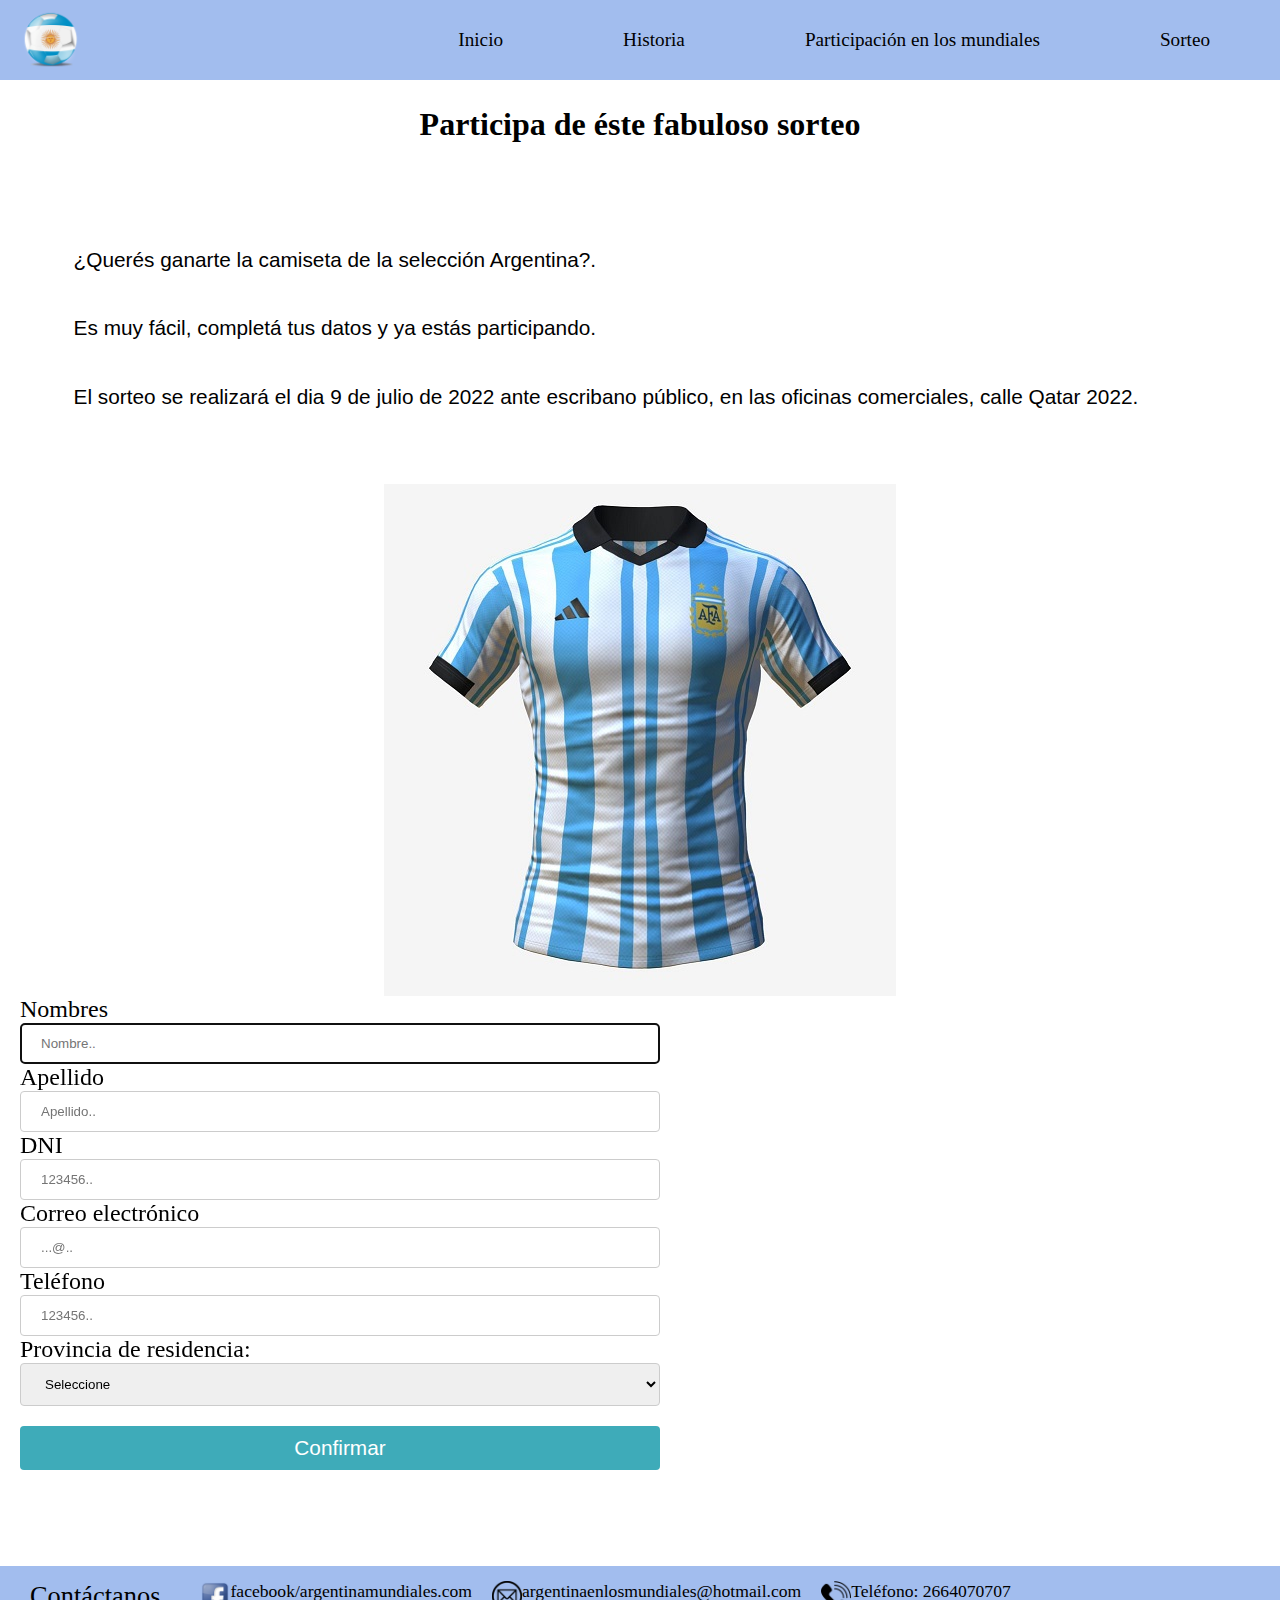
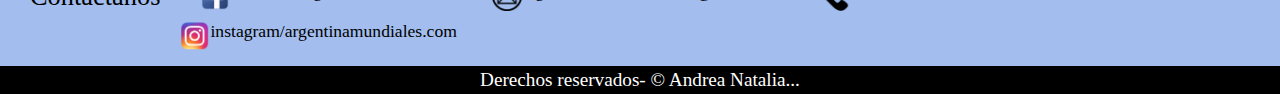
<file: form.html>
<!DOCTYPE html>
<html lang="es">

    <head>
        <meta charset="utf-8"/> <!--para usar distintos caracteres(unicode 8), metadatos, para que se puedan usar acento, signos-->
       <title> Seleccion argentina en los mundiales de futbol</title>
       <!--etiqueta meta se usa para usar sus atributos, name para dar informacion del sitio web, content"contenido de la informacion-->
       <meta name="description" content="Seleccion Argentina en los mundiales de futbol"/>
       <meta name="author" content="Andrea Natalia Tello"/>
       <meta name="keywords" content="Seleccion, argentina, futbol, mundial, fifa, world cup"/>
       <meta name="copyright" content="">
       <meta name="robots" content="index o noindex">
       <meta name="robots" content="follow o no follow">
       <meta name="viewport" content="width=device-width, initial-scale=1.0">
       <link rel="stylesheet" href="estilo.css"><!--enlace de html con css-->
       <script src="index.js"> </script>
       <link rel="icon" href="./ico/pelotaArg.ico">
   </head>

   <body class="cuerpo";>
      
    <header>    
        <div class="logo">
            <img src="./images/pelotaArg.png" alt="logo de la empresa" class="logo-img"/>
        </div>
         <nav>                   
            <ul class="ul-nav">
                <li><a class="nav" href="index.html">Inicio </a>
                </li>
                <li><a class="nav" href="historia.html">Historia </a>  
                </li>
                <li><a class="nav" href="participacion.html">Participación en los mundiales </a>    
                </li>
                <li ><a class="nav" href="form.html">Sorteo </a>   
                </li>                                                            
            </ul>                                                                               
         </nav>        
    </header> 
       <h1 class="form-tit" align="center">Participa de éste fabuloso sorteo </h1> 
       <div class="form-div">
          <p class="form-p"> ¿Querés ganarte la camiseta de la selección Argentina?.</p>
          <p class="form-p"> Es muy fácil, completá tus datos y ya estás participando.</p>
          <p class="form-p"> El sorteo se realizará el dia 9 de julio de 2022 ante escribano público, en las oficinas comerciales, calle Qatar 2022.</p>
       </div>
      
       <div>
        <img id="camiseta"  src="./images/camiseta.jpg"/>
       </div>
       
       

            <div class="form">
                <form onsubmit="return enviar(event)" id="form" name="form">
                  

                  <legend></legend>
                  <label for="nombres">Nombres</label>
                  <input type="text" autofocus id="f_nombres" name="nombres" placeholder="Nombre.." >
              
                  <label for="apellido">Apellido</label>
                  <input type="text" id="f_apellido" name="apellido" placeholder="Apellido.." >

                  <label for="dni"> DNI</label>
                  <input type="text" id="f_dni" name="dni" placeholder="123456.." >
              
                  <label for="correo">Correo electrónico</label>
                  <input type="text" id="f_correo" name="correo" placeholder="...@.." >

                  <label for="telefono"> Teléfono</label>
                  <input type="number" id="f_telefono" name="telefono" placeholder="123456.." >

                  <label for="provincia">Provincia de residencia:</label>
                  <select id="f_provincia" name="seleccion">
                    <option value selected disabled>Seleccione</option>
                    <option value="buenoasaires">Buenos Aires</option>
                    <option value="catamarca">Catamarca</option>
                    <option value="chaco">Chaco</option>
                    <option value="chubut">Chubut</option>
                    <option value="cordoba">Córdoba</option>
                    <option value="corrientes">Corrientes</option>
                    <option value="entrerios">Entre Rios</option>
                    <option value="formosa">Formosa</option>
                    <option value="jujuy">Jujuy</option>
                    <option value="lapampa">La Pampa</option>
                    <option value="larioja">La Rioja</option>
                    <option value="mendoza">Mendoza</option>
                    <option value="misiones">Misiones</option>
                    <option value="neuquen">Neuquen</option>
                    <option value="rionegro">Rio Negro</option>
                    <option value="salta">Salta</option>
                    <option value="sanjuan">San Juan</option>
                    <option value="sanluis">San Luis</option>
                    <option value="santacruz">Santa Cruz</option>
                    <option value="santafe">Santa Fe</option>
                    <option value="santiagodelestero">Santiago del Estero</option>
                    <option value="tierradelfuego">Tierra del Fuego</option>
                    <option value="tucumn">Tucuman</option>
                  </select>
                
                  <input type="submit" value="Confirmar">
                
                  
                </form>
              </div>
              <ul id="listaerrores">     
              </ul>

           <div id="cuadro">
             
              <div id="validos">

                <div id="messi">
                  <img src="images/messi.png" style="float:left;" width="13%" alt="Lionel Messi" title="Messi"/>
                </div> 
                <div id="gol">
                  <img src="images/gol.png" style="float:right;" width="9%" alt="gol" title="gol"/>
                </div>                     
              </div>
             
            </div>

            
              <aside>   
                <ul>
                   <li class="li-as"><span>Contáctanos</span><li>
                   <li class="li-as"><img class="img" style="float:left;" src="./images/facebook.png"  width="30" height="30" title="Facebook"/> <a class="a-aside" href="http://facebook.com"> facebook/argentinamundiales.com</a></li>
                   <li class="li-as"><img style="float:left;" src="./images/correoElectronico.png"  width="30" height="30"  title="Correo electrónico"/> <a class="a-aside" href="http://outlook.com"> argentinaenlosmundiales@hotmail.com</a></li>
                   <li class="li-as"><img style="float:left;" src="./images/telefono.png" width="30" height="30" title="Teléfono"/> <a class="a-aside"> Teléfono: 2664070707</a> </li>
                   <li class="li-as"><img style="float:left;" src="./images/instagram.png" width="30" height="30" title="Instagram"/>  <a class="a-aside" href="http://instagram.com"> instagram/argentinamundiales.com</a></li>
                </ul>         
             </aside>
         <footer class="pie">
            Derechos reservados- &copy; Andrea Natalia...
        </footer>

</body>

</html>
</file>
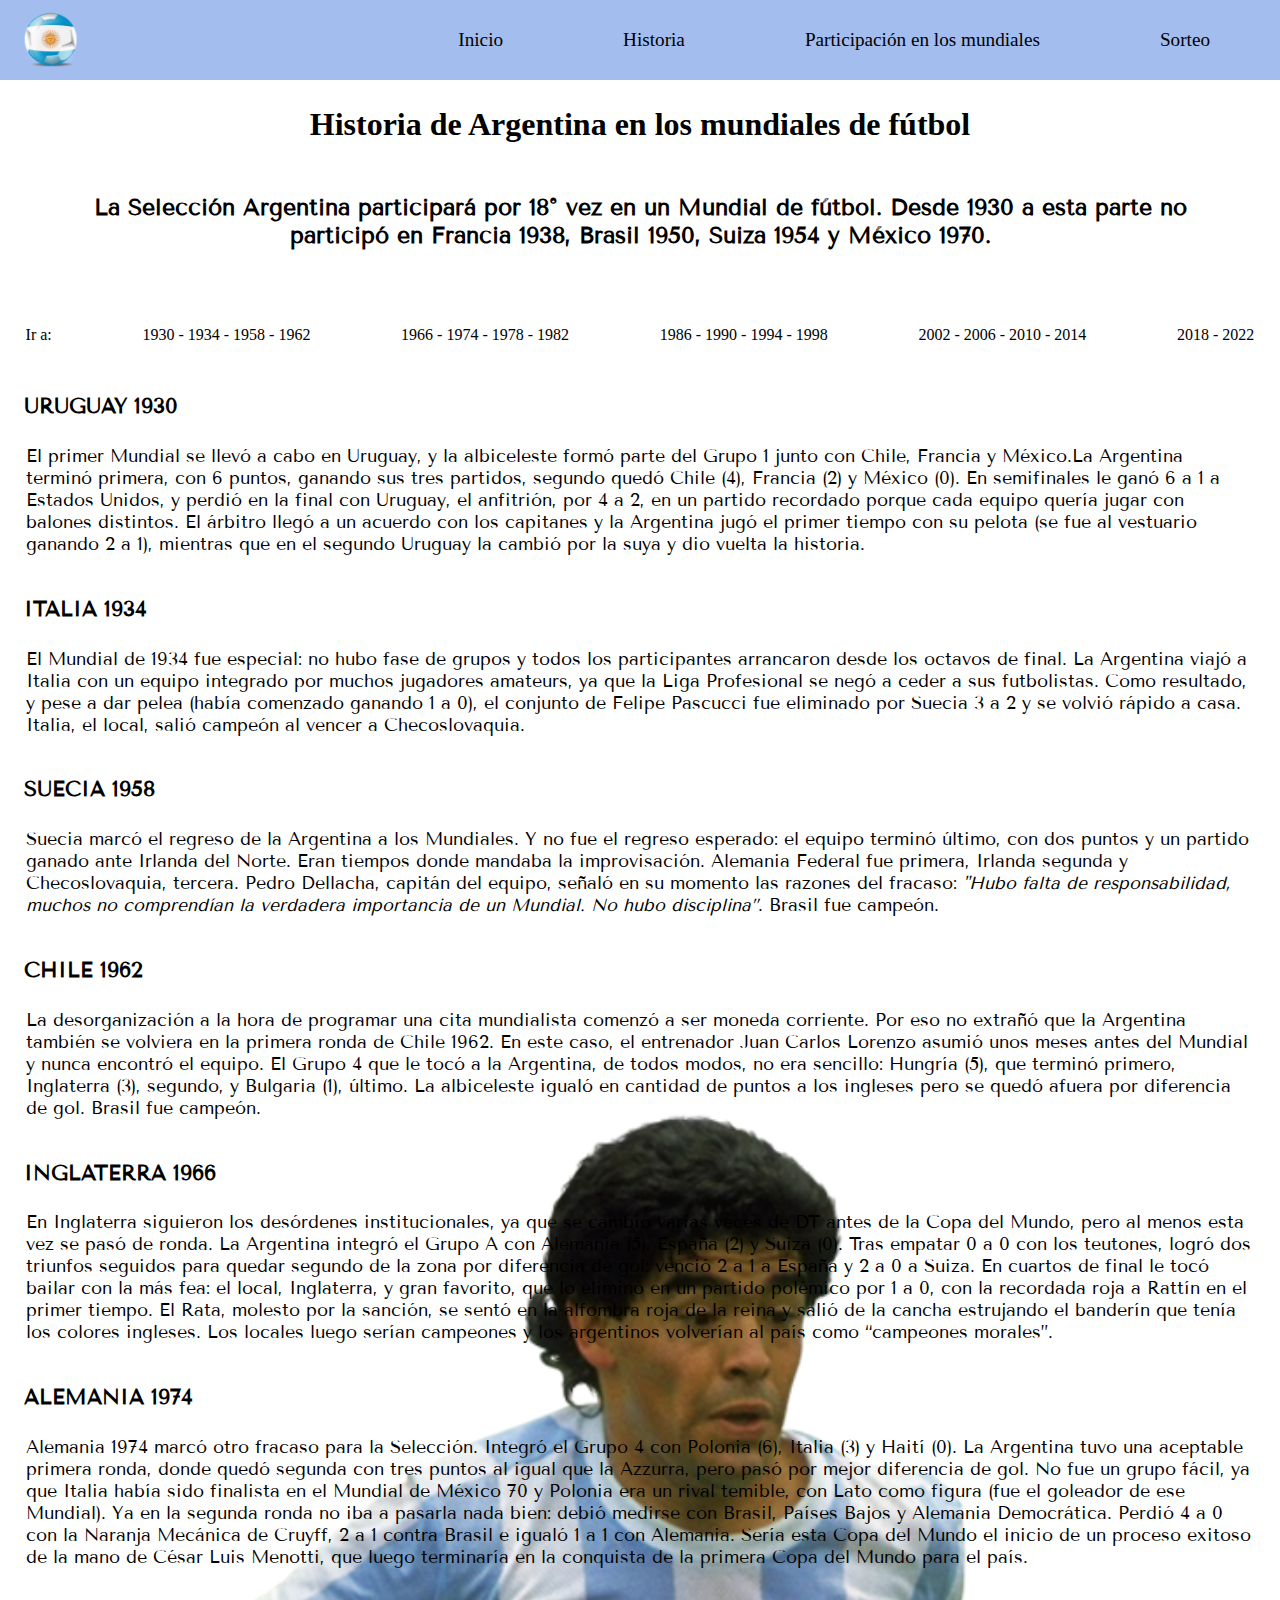
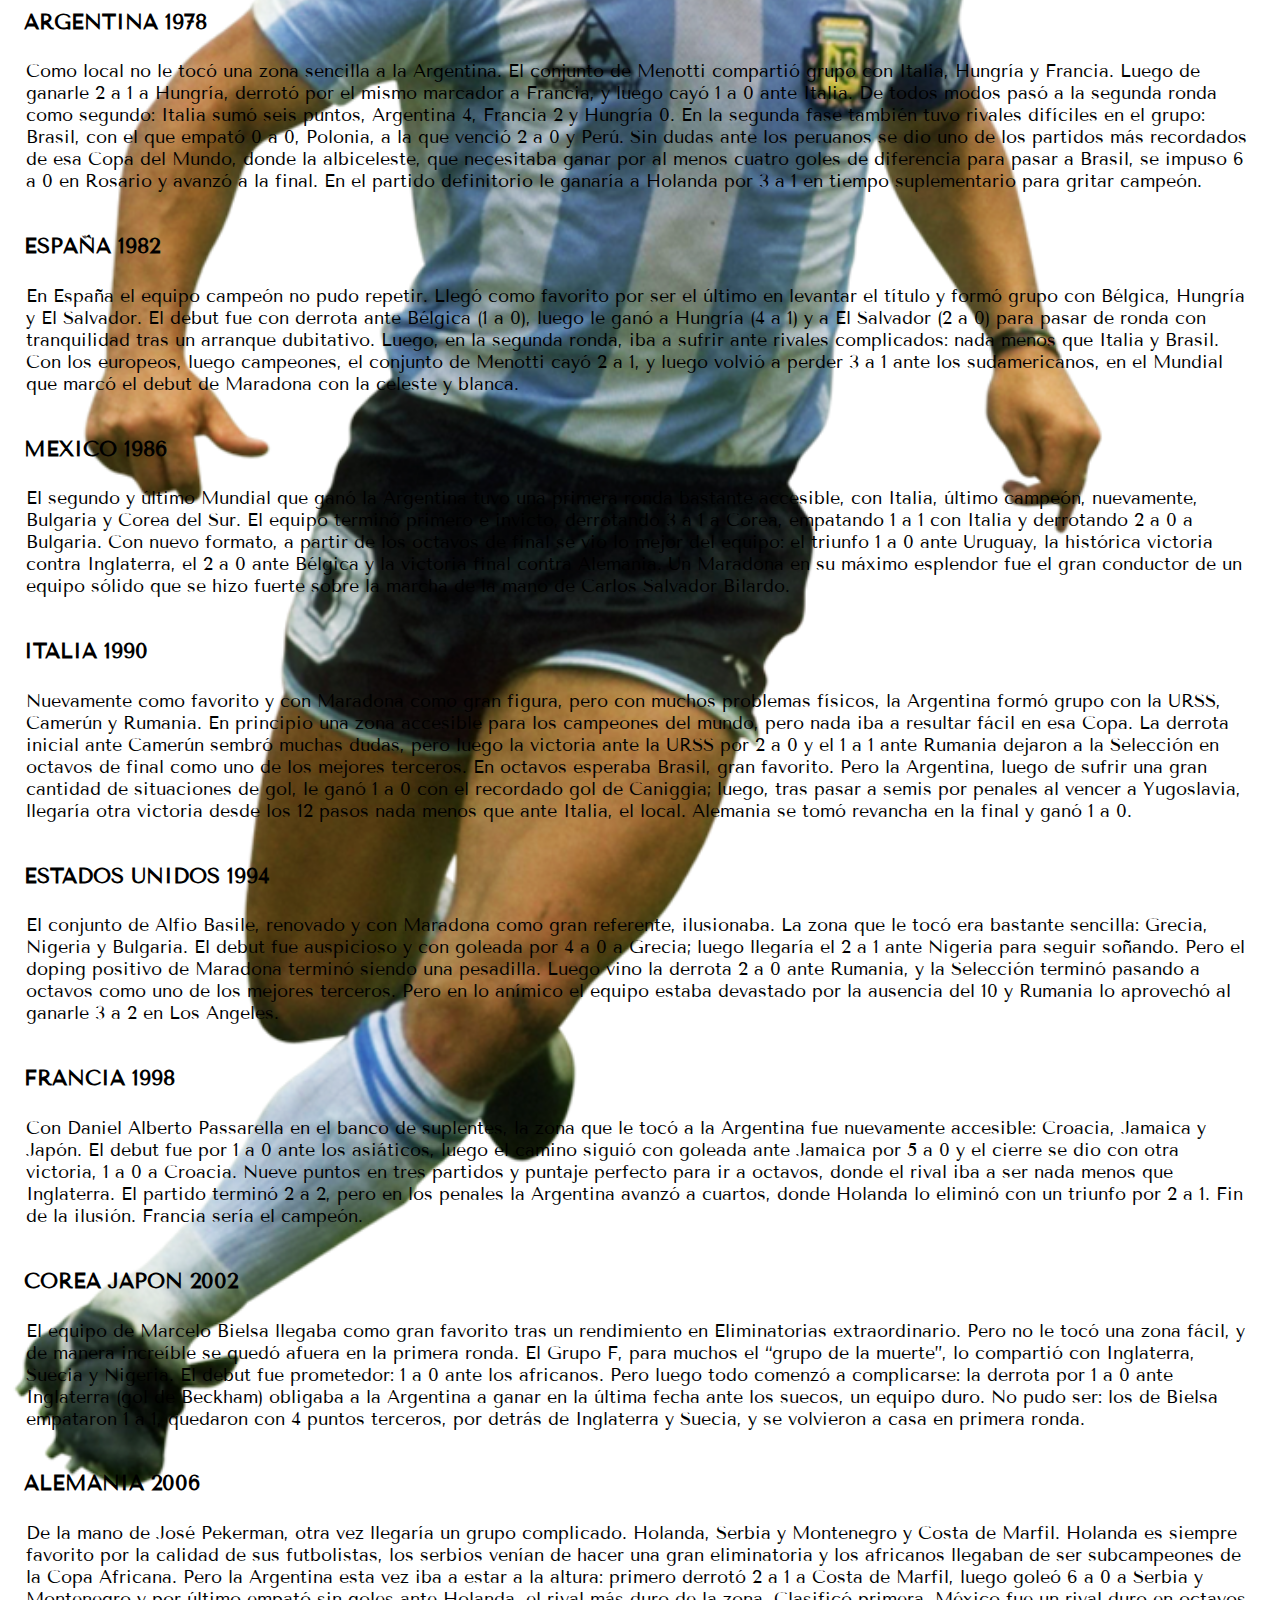
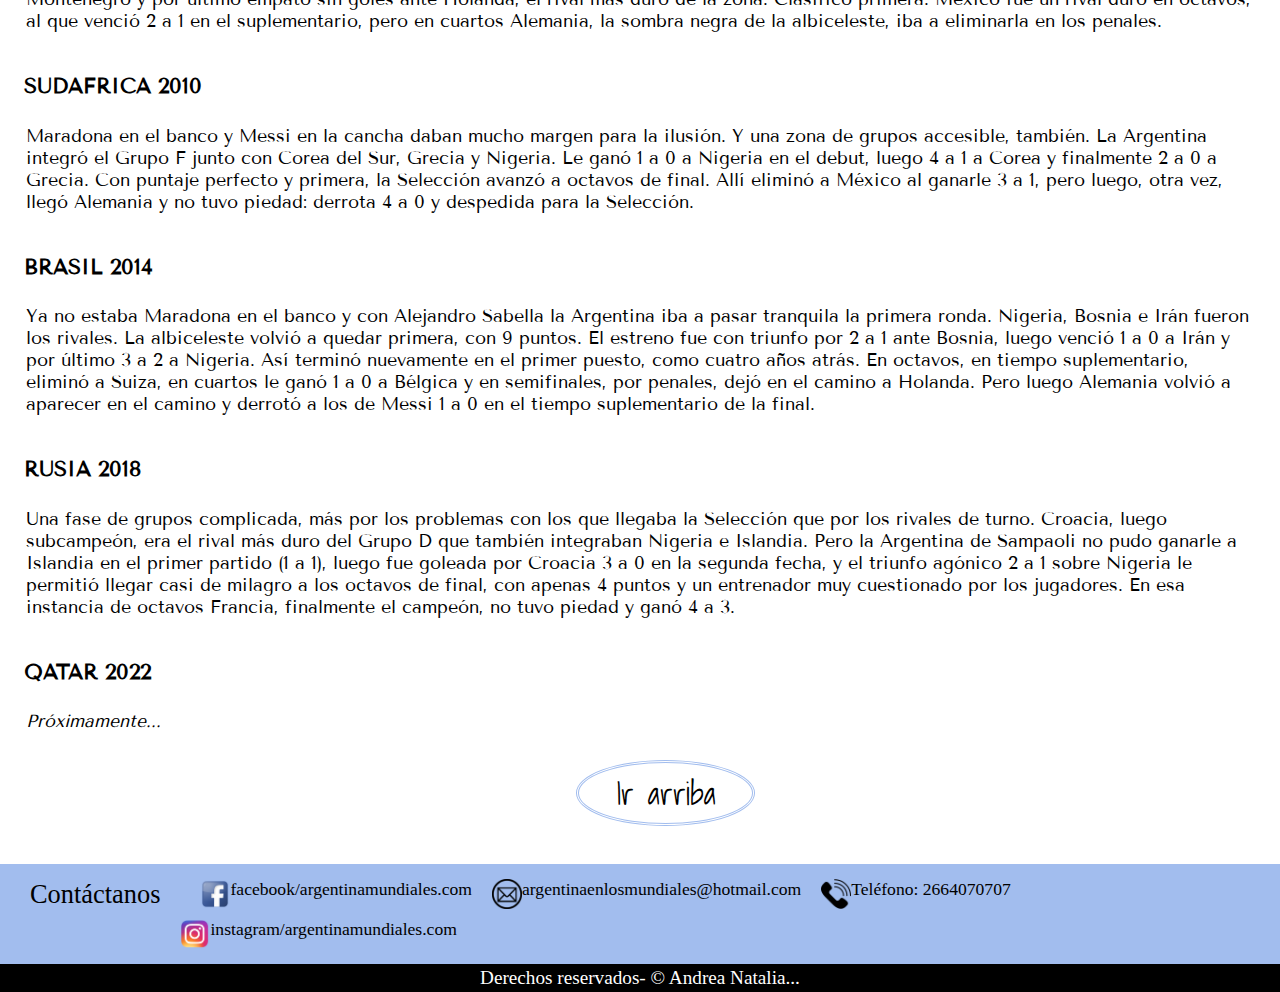
<file: historia.html>
<!DOCTYPE html>
<html lang="es">
    <head>
         <meta charset="utf-8"/> <!--para usar distintos caracteres(unicode 8), metadatos, para que se puedan usar acento, signos-->
        <title> Historia</title>
        <!--etiqueta meta se usa para usar sus atributos, name para dar informacion del sitio web, content"contenido de la informacion-->
        <meta name="description" content="Seleccion Argentina en los mundiales de futbol"/>
        <meta name="author" content="Andrea Natalia Tello"/>
        <meta name="keywords" content="Seleccion, argentina, futbol, mundial, fifa, world cup"/>
        <meta name="copyright" content="">
        <meta name="robots" content="index o noindex">
        <meta name="robots" content="follow o no follow">
        <meta name="viewport" content="width=device-width, initial-scale=1.0">

        <link rel="preconnect" href="https://fonts.googleapis.com">
        <link rel="preconnect" href="https://fonts.gstatic.com" crossorigin>
        <link href="https://fonts.googleapis.com/css2?family=Shadows+Into+Light&family=Tenor+Sans&display=swap" rel="stylesheet">

        <link rel="stylesheet" href="estilo.css"><!--enlace de html con css-->
        <script src="index.js"> </script>
        <link rel="icon" href="./ico/pelotaArg.ico">
    </head>

    <body class="phistoria">
       
        <header>    
            <div class="logo">
                <img src="./images/pelotaArg.png" alt="logo de la empresa" class="logo-img"/>
            </div>
             <nav>                   
                <ul class="ul-nav">
                    <li><a class="nav" href="index.html">Inicio </a>
                    </li>
                    <li><a class="nav" href="historia.html">Historia </a>  
                    </li>
                    <li><a class="nav" href="participacion.html">Participación en los mundiales </a>    
                    </li>
                    <li ><a class="nav" href="form.html">Sorteo </a>   
                    </li>                                                            
                </ul>                                                                               
             </nav>        
        </header> 
        <div class="a">
            <h1 id="titulo">Historia de Argentina en los mundiales de fútbol</h1>  
       </div>
        <div class="historia">
            <p align="center"><b>La Selección Argentina participará por 18° vez en un Mundial de fútbol. Desde 1930 a esta 
                parte no participó  en Francia 1938, Brasil 1950, Suiza 1954 y México 1970.</b></p>
        </div>  

        <div class="menuh">
            <a>
                Ir a:
            </a>
                <a href="#1934">1930 - 1934 - 1958 - 1962 </a>
                
                <a href="#1966">1966 - 1974 - 1978 - 1982 </a>
                
                <a href="#1986">1986 - 1990 - 1994 - 1998 </a>
               
                <a href="#2002">2002 - 2006 - 2010 - 2014 </a>
               
                <a href="#2018">2018  -  2022 </a>               
        </div>
       

        <div>
            <h2 id="1930">URUGUAY 1930</h2>
 
            <p >El primer Mundial se llevó a cabo en Uruguay, y la albiceleste formó parte del 
                Grupo 1 junto con Chile, Francia y México.La Argentina terminó primera, con 6 puntos, 
                ganando sus tres partidos, segundo quedó Chile (4), Francia (2) y México (0). En semifinales 
                le ganó 6 a 1 a Estados Unidos, y perdió en la final con Uruguay, el anfitrión, por 4 a 2, 
                en un partido recordado porque cada equipo quería jugar con balones distintos. El árbitro 
                llegó a un acuerdo con los capitanes y la Argentina jugó el primer tiempo con su pelota 
                (se fue al vestuario ganando 2 a 1), mientras que en el segundo Uruguay la cambió por la suya
                 y dio vuelta la historia.</p>
    
            <h2 id="1934">ITALIA 1934</h2>
    
            <p >El Mundial de 1934 fue especial: no hubo fase de grupos y todos los participantes 
                arrancaron desde los octavos de final. La Argentina viajó a Italia con un equipo integrado por 
                muchos jugadores amateurs, ya que la Liga Profesional se negó a ceder a sus futbolistas. Como 
                resultado, y pese a dar pelea (había comenzado ganando 1 a 0), el conjunto de Felipe Pascucci 
                fue eliminado por Suecia 3 a 2 y se volvió rápido a casa. Italia, el local, salió campeón al 
                vencer a Checoslovaquia.</p>
    
            <h2 id="1958">SUECIA 1958</h2>
    
            <p class="hover">Suecia marcó el regreso de la Argentina a los Mundiales. Y no fue el regreso esperado: el equipo
              terminó último, con dos puntos y un partido ganado ante Irlanda del Norte. Eran tiempos donde mandaba 
              la improvisación. Alemania Federal fue primera, Irlanda segunda y Checoslovaquia, tercera. Pedro 
              Dellacha, capitán del equipo, señaló en su momento las razones del fracaso: <cite>"Hubo falta de 
              responsabilidad, muchos no comprendían la verdadera importancia de un Mundial. No hubo disciplina”</cite>. 
              Brasil fue campeón.</p>
    
            <h2 id="1962" >CHILE 1962</h2>
    
            <p class="hover">La desorganización a la hora de programar una cita mundialista comenzó a ser moneda corriente. 
                Por eso no extrañó que la Argentina también se volviera en la primera ronda de Chile 1962. En este 
                caso, el entrenador Juan Carlos Lorenzo asumió unos meses antes del Mundial y nunca encontró el 
                equipo. El Grupo 4 que le tocó a la Argentina, de todos modos, no era sencillo: Hungría (5), que 
                terminó primero, Inglaterra (3), segundo, y Bulgaria (1), último. La albiceleste igualó en cantidad 
                de puntos a los ingleses pero se quedó afuera por diferencia de gol. Brasil fue campeón.</p>
    
           <h2 id="1966" >INGLATERRA 1966</h2>
    
            <p class="hover">En Inglaterra siguieron los desórdenes institucionales, ya que se cambió varias veces de DT antes de 
                la Copa del Mundo, pero al menos esta vez se pasó de ronda. La Argentina integró el Grupo A con 
                Alemania (5), España (2) y Suiza (0). Tras empatar 0 a 0 con los teutones, logró dos triunfos 
                seguidos para quedar segundo de la zona por diferencia de gol: venció 2 a 1 a España y 2 a 0 a Suiza.
                 En cuartos de final le tocó bailar con la más fea: el local, Inglaterra, y gran favorito, que lo 
                 eliminó en un partido polémico por 1 a 0, con la recordada roja a Rattín en el primer tiempo. El 
                 Rata, molesto por la sanción, se sentó en la alfombra roja de la reina y salió de la cancha 
                 estrujando el banderín que tenía los colores ingleses. Los locales luego serían campeones y los 
                 argentinos volverían al país como “campeones morales”.</p>
    
           <h2 id="1974">ALEMANIA 1974</h2>
    
            <p class="hover">Alemania 1974 marcó otro fracaso para la Selección. Integró el Grupo 4 con Polonia (6), Italia (3) y 
                Haití (0). La Argentina tuvo una aceptable primera ronda, donde quedó segunda con tres puntos al 
                igual que la Azzurra, pero pasó por mejor diferencia de gol. No fue un grupo fácil, ya que Italia 
                había sido finalista en el Mundial de México 70 y Polonia era un rival temible, con Lato como figura 
                (fue el goleador de ese Mundial). Ya en la segunda ronda no iba a pasarla nada bien: debió medirse 
                con Brasil, Países Bajos y Alemania Democrática. Perdió 4 a 0 con la Naranja Mecánica de Cruyff, 2 a 
                1 contra Brasil e igualó 1 a 1 con Alemania. Sería esta Copa del Mundo el inicio de un proceso exitoso
                 de la mano de César Luis Menotti, que luego terminaría en la conquista de la primera Copa del Mundo 
                 para el país.</p>
    
            <h2 id="1978">ARGENTINA 1978</h2>
    
             <p class="hover">Como local no le tocó una zona sencilla a la Argentina. El conjunto de Menotti compartió grupo 
                 con Italia, Hungría y Francia. Luego de ganarle 2 a 1 a Hungría, derrotó por el mismo marcador 
                 a Francia, y luego cayó 1 a 0 ante Italia. De todos modos pasó a la segunda ronda como segundo: 
                 Italia sumó seis puntos, Argentina 4, Francia 2 y Hungría 0. En la segunda fase también tuvo 
                 rivales difíciles en el grupo: Brasil, con el que empató 0 a 0, Polonia, a la que venció 2 a 0 y 
                 Perú. Sin dudas ante los peruanos se dio uno de los partidos más recordados de esa Copa del Mundo, 
                 donde la albiceleste, que necesitaba ganar por al menos cuatro goles de diferencia para pasar a 
                 Brasil, se impuso 6 a 0 en Rosario y avanzó a la final. En el partido definitorio le ganaría a 
                 Holanda por 3 a 1 en tiempo suplementario para gritar campeón.</p>
    
           <h2 id="1982">ESPAÑA 1982</h2>
    
            <p class="hover">En España el equipo campeón no pudo repetir. Llegó como favorito por ser el 
               último en levantar el título y formó grupo con Bélgica, Hungría y El Salvador. El debut fue 
               con derrota ante Bélgica (1 a 0), luego le ganó a Hungría (4 a 1) y a El Salvador (2 a 0) 
               para pasar de ronda con tranquilidad tras un arranque dubitativo. Luego, en la segunda ronda, 
               iba a sufrir ante rivales complicados: nada menos que Italia y Brasil. Con los europeos, luego 
               campeones, el conjunto de Menotti cayó 2 a 1, y luego volvió a perder 3 a 1 ante los 
               sudamericanos, en el Mundial que marcó el debut de Maradona con la celeste y blanca.</p>
    
            <h2 id="1986">MEXICO 1986</h2>
    
            <p class="hover">El segundo y último Mundial que ganó la Argentina tuvo una primera 
               ronda bastante accesible, con Italia, último campeón, nuevamente, Bulgaria y Corea del Sur. 
               El equipo terminó primero e invicto, derrotando 3 a 1 a Corea, empatando 1 a 1 con Italia y 
               derrotando 2 a 0 a Bulgaria. Con nuevo formato, a partir de los octavos de final se vio lo 
               mejor del equipo: el triunfo 1 a 0 ante Uruguay, la histórica victoria contra Inglaterra, el 
               2 a 0 ante Bélgica y la victoria final contra Alemania. Un Maradona en su máximo esplendor 
               fue el gran conductor de un equipo sólido que se hizo fuerte sobre la marcha de la mano de Carlos Salvador Bilardo.</p>
    
            <h2 id="1990">ITALIA 1990</h2>
    
            <p class="hover">Nuevamente como favorito y con Maradona como gran figura, pero con muchos problemas 
                físicos, la Argentina formó grupo con la URSS, Camerún y Rumania. En principio una zona 
                accesible para los campeones del mundo, pero nada iba a resultar fácil en esa Copa. La 
                derrota inicial ante Camerún sembró muchas dudas, pero luego la victoria ante la URSS por 
                2 a 0 y el 1 a 1 ante Rumania dejaron a la Selección en octavos de final como uno de los 
                mejores terceros. En octavos esperaba Brasil, gran favorito. Pero la Argentina, luego de 
                sufrir una gran cantidad de situaciones de gol, le ganó 1 a 0 con el recordado gol de 
                Caniggia; luego, tras pasar a semis por penales al vencer a Yugoslavia, llegaría otra 
                victoria desde los 12 pasos nada menos que ante Italia, el local. Alemania se tomó revancha 
                en la final y ganó 1 a 0.</p>

            <h2 id="1994">ESTADOS UNIDOS 1994</h2>

            <p class="hover">El conjunto de Alfio Basile, renovado y con Maradona como gran referente, 
                ilusionaba. La zona que le tocó era bastante sencilla: Grecia, Nigeria y Bulgaria. El 
                debut fue auspicioso y con goleada por 4 a 0 a Grecia; luego llegaría el 2 a 1 ante 
                Nigeria para seguir soñando. Pero el doping positivo de Maradona terminó siendo una 
                pesadilla. Luego vino la derrota 2 a 0 ante Rumania, y la Selección terminó pasando a 
                octavos como uno de los mejores terceros. Pero en lo anímico el equipo estaba devastado 
                por la ausencia del 10 y Rumania lo aprovechó al ganarle 3 a 2 en Los Angeles.</p>

            <h2 id="1998">FRANCIA 1998</h2>

            <p class="hover">Con Daniel Alberto Passarella en el banco de suplentes, la zona que le 
                tocó a la Argentina fue nuevamente accesible: Croacia, Jamaica y Japón. El debut fue por 
                1 a 0 ante los asiáticos, luego el camino siguió con goleada ante Jamaica por 5 a 0 y el 
                cierre se dio con otra victoria, 1 a 0 a Croacia. Nueve puntos en tres partidos y puntaje
                 perfecto para ir a octavos, donde el rival iba a ser nada menos que Inglaterra. El 
                 partido terminó 2 a 2, pero en los penales la Argentina avanzó a cuartos, donde Holanda 
                 lo eliminó con un triunfo por 2 a 1. Fin de la ilusión. Francia sería el campeón.</p>
               
                 
            <h2 id="2002">COREA JAPON 2002</h2>   
            
            <p class="hover">El equipo de Marcelo Bielsa llegaba como gran favorito tras un rendimiento 
                en Eliminatorias extraordinario. Pero no le tocó una zona fácil, y de manera increíble se
                 quedó afuera en la primera ronda. El Grupo F, para muchos el “grupo de la muerte”, lo 
                 compartió con Inglaterra, Suecia y Nigeria. El debut fue prometedor: 1 a 0 ante los 
                 africanos. Pero luego todo comenzó a complicarse: la derrota por 1 a 0 ante Inglaterra 
                 (gol de Beckham) obligaba a la Argentina a ganar en la última fecha ante los suecos, un 
                 equipo duro. No pudo ser: los de Bielsa empataron 1 a 1, quedaron con 4 puntos terceros,
                  por detrás de Inglaterra y Suecia, y se volvieron a casa en primera ronda.</p>


            <h2 id="2006" class="hover">ALEMANIA 2006</h2> 
            
            <p class="hover">De la mano de José Pekerman, otra vez llegaría un grupo complicado. 
                Holanda, Serbia y Montenegro y Costa de Marfil. Holanda es siempre favorito por la 
                calidad de sus futbolistas, los serbios venían de hacer una gran eliminatoria y los 
                africanos llegaban de ser subcampeones de la Copa Africana. Pero la Argentina esta vez 
                iba a estar a la altura: primero derrotó 2 a 1 a Costa de Marfil, luego goleó 6 a 0 a 
                Serbia y Montenegro y por último empató sin goles ante Holanda, el rival más duro de la 
                zona. Clasificó primera. México fue un rival duro en octavos, al que venció 2 a 1 en el 
                suplementario, pero en cuartos Alemania, la sombra negra de la albiceleste, iba a eliminarla
                 en los penales.</p>

            <h2 id="2010" class="hover">SUDAFRICA 2010</h2>

            <p >Maradona en el banco y Messi en la cancha daban mucho margen para la 
                ilusión. Y una zona de grupos accesible, también. La Argentina integró el Grupo F junto 
                con Corea del Sur, Grecia y Nigeria. Le ganó 1 a 0 a Nigeria en el debut, luego 4 a 1 a 
                Corea y finalmente 2 a 0 a Grecia. Con puntaje perfecto y primera, la Selección avanzó a 
                octavos de final. Allí eliminó a México al ganarle 3 a 1, pero luego, otra vez, llegó 
                Alemania y no tuvo piedad: derrota 4 a 0 y despedida para la Selección.</p>

            <h2 id="2014">BRASIL 2014</h2>  
            
            <p>Ya no estaba Maradona en el banco y con Alejandro Sabella la Argentina iba a pasar 
                tranquila la primera ronda. Nigeria, Bosnia e Irán fueron los rivales. La albiceleste 
                volvió a quedar primera, con 9 puntos. El estreno fue con triunfo por 2 a 1 ante Bosnia, 
                luego venció 1 a 0 a Irán y por último 3 a 2 a Nigeria. Así terminó nuevamente en el 
                primer puesto, como cuatro años atrás. En octavos, en tiempo suplementario, eliminó a 
                Suiza, en cuartos le ganó 1 a 0 a Bélgica y en semifinales, por penales, dejó en el 
                camino a Holanda. Pero luego Alemania volvió a aparecer en el camino y derrotó a los de 
                Messi 1 a 0 en el tiempo suplementario de la final.</p>

            <h2 id="2018">RUSIA 2018</h2>

            <p>Una fase de grupos complicada, más por los problemas con los que llegaba la Selección que 
                por los rivales de turno. Croacia, luego subcampeón, era el rival más duro del Grupo D 
                que también integraban Nigeria e Islandia. Pero la Argentina de Sampaoli no pudo ganarle 
                a Islandia en el primer partido (1 a 1), luego fue goleada por Croacia 3 a 0 en la 
                segunda fecha, y el triunfo agónico 2 a 1 sobre Nigeria le permitió llegar casi de 
                milagro a los octavos de final, con apenas 4 puntos y un entrenador muy cuestionado por 
                los jugadores. En esa instancia de octavos Francia, finalmente el campeón, no tuvo piedad 
                y ganó 4 a 3.</p>


            <h2 id="2022"> QATAR 2022</h2>

            <p><i>Próximamente...</i></p>

            <div>
                <div class="menuf">
                    <a href="#titulo">Ir arriba </a>     
                </div>
            </div>
              
           
    
        </div>      

        <aside>   
            <ul>
               <li class="li-as"><span>Contáctanos</span><li>
               <li class="li-as"><img class="img" style="float:left;" src="./images/facebook.png"  width="30" height="30" title="Facebook"/> <a class="a-aside" href="http://facebook.com"> facebook/argentinamundiales.com</a></li>
               <li class="li-as"><img style="float:left;" src="./images/correoElectronico.png"  width="30" height="30"  title="Correo electrónico"/> <a class="a-aside" href="http://outlook.com"> argentinaenlosmundiales@hotmail.com</a></li>
               <li class="li-as"><img style="float:left;" src="./images/telefono.png" width="30" height="30" title="Teléfono"/> <a class="a-aside"> Teléfono: 2664070707</a> </li>
               <li class="li-as"><img style="float:left;" src="./images/instagram.png" width="30" height="30" title="Instagram"/>  <a class="a-aside" href="http://instagram.com"> instagram/argentinamundiales.com</a></li>
            </ul>         
         </aside>

         <footer class="pie">
            Derechos reservados- &copy; Andrea Natalia...
        </footer>
    </body>
</html>
</file>
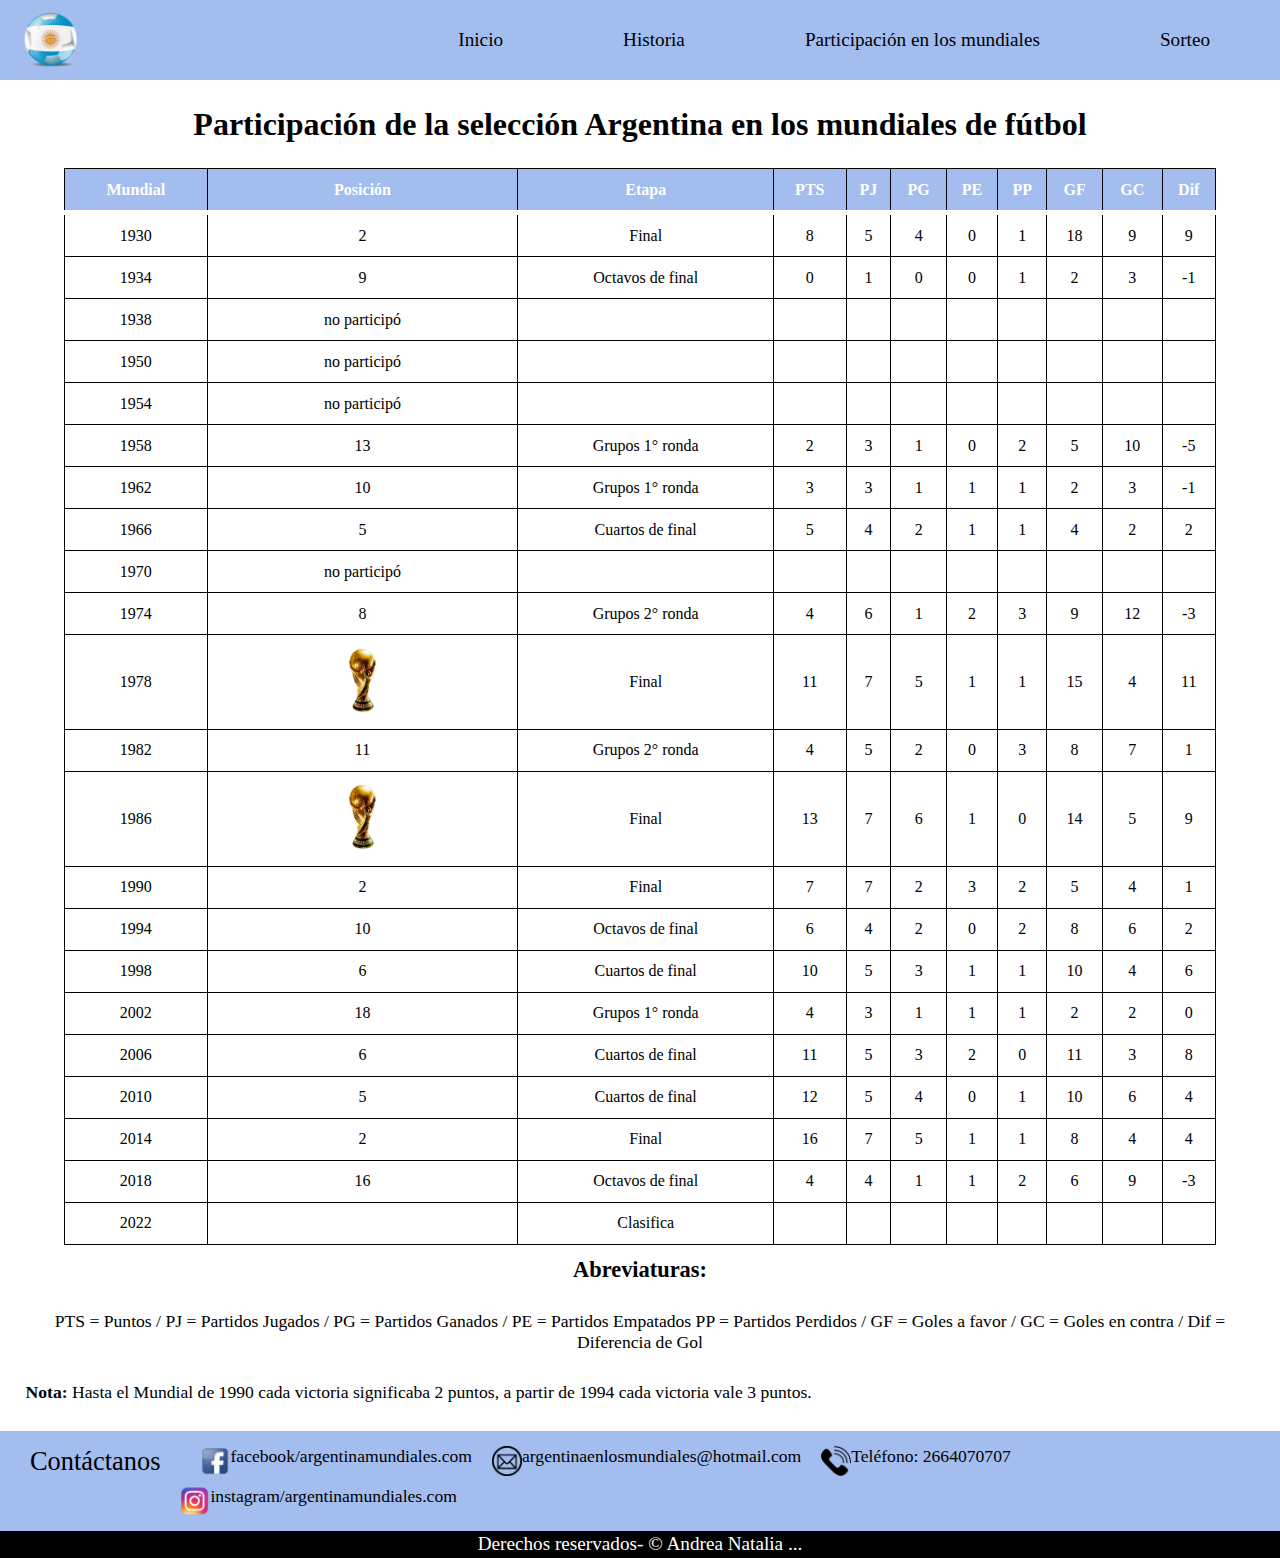
<file: participacion.html>
<!DOCTYPE html>
<html lang="es">
    <head>
         <meta charset="utf-8"/> <!--para usar distintos caracteres(unicode 8), metadatos, para que se puedan usar acento, signos-->
        <title> Seleccion argentina en los mundiales de futbol</title>
        <!--etiqueta meta se usa para usar sus atributos, name para dar informacion del sitio web, content"contenido de la informacion-->
        <meta name="description" content="Seleccion Argentina en los mundiales de futbol"/>
        <meta name="author" content="Andrea Natalia Tello"/>
        <meta name="keywords" content="Seleccion, argentina, futbol, mundial, fifa, world cup"/>
        <meta name="copyright" content="">
        <meta name="robots" content="index o noindex">
        <meta name="robots" content="follow o no follow">
        <meta name="viewport" content="width=device-width, initial-scale=1.0">
        <link rel="stylesheet" href="estilo.css"><!--enlace de html con css-->
        <link rel="icon" href="./ico/pelotaArg.ico">
    </head>

    <body>
       
      <header>    
         <div class="logo">
             <img src="./images/pelotaArg.png" alt="logo de la empresa" class="logo-img"/>
         </div>
          <nav>                   
             <ul class="ul-nav">
                 <li><a class="nav" href="index.html">Inicio </a>
                 </li>
                 <li><a class="nav" href="historia.html">Historia </a>  
                 </li>
                 <li><a class="nav" href="participacion.html">Participación en los mundiales </a>    
                 </li>
                 <li ><a class="nav" href="form.html">Sorteo </a>   
                 </li>                                                            
             </ul>                                                                               
          </nav>        
     </header> 

     <h1 text-align="center">Participación de la selección Argentina en los mundiales de fútbol</h1>  
        
         <table >
               <thead>
                  <tr >
                     <th>Mundial</th>
                     <th>Posición</th>
                     <th>Etapa</th>
                     <th>PTS</th>
                     <th>PJ</th>
                     <th>PG</th>
                     <th>PE</th>
                     <th>PP</th>
                     <th>GF</th>
                     <th>GC</th>
                     <th>Dif</th>               
                  </tr>
               </thead>  
            
           <tbody>

            <tr>
               <td> 1930</td>
               <td>2</td>
               <td>Final</td>
               <td>8</td>
               <td>5</td>
               <td>4</td>
               <td>0</td>
               <td>1</td>
               <td>18</td>
               <td>9</td>
               <td>9</td>
          </tr>
            
            <tr><!--para definir las filas-->
               <td>1934</td>
               <td>9</td>
               <td>Octavos de final</td>
               <td>0</td>
               <td>1</td>
               <td>0</td>
               <td>0</td>
               <td>1</td>
               <td>2</td>
               <td>3</td>
               <td>-1</td>
            </tr>

            <tr><!--para definir las filas-->
               <td> 1938</td>
               <td>no participó</td>
               <td></td>
               <td></td>
               <td></td>
               <td></td>
               <td></td>
               <td></td>
               <td></td>
               <td></td>
               <td></td>
            </tr>

            <tr><!--para definir las filas-->
               <td>1950</td>
               <td>no participó</td>
               <td></td>
               <td></td>
               <td></td>
               <td></td>
               <td></td>
               <td></td>
               <td></td>
               <td></td>
               <td></td>
            </tr>

            <tr><!--para definir las filas-->
               <td>1954</td>
               <td>no participó</td>
               <td></td>
               <td></td>
               <td></td>
               <td></td>
               <td></td>
               <td></td>
               <td></td>
               <td></td>
               <td></td>
            </tr>

            <tr><!--para definir las filas-->
               <td>1958</td>
               <td>13</td>
               <td>Grupos 1° ronda</td>
               <td>2</td>
               <td>3</td>
               <td>1</td>
               <td>0</td>
               <td>2</td>
               <td>5</td>
               <td>10</td>
               <td>-5</td>
            </tr>

            <tr><!--para definir las filas-->
               <td>1962</td>
               <td>10</td>
               <td>Grupos 1° ronda</td>
               <td>3</td>
               <td>3</td>
               <td>1</td>
               <td>1</td>
               <td>1</td>
               <td>2</td>
               <td>3</td>
               <td>-1</td>
            </tr>

            <tr><!--para definir las filas-->
               <td>1966</td>
               <td>5</td>
               <td>Cuartos de final</td>
               <td>5</td>
               <td>4</td>
               <td>2</td>
               <td>1</td>
               <td>1</td>
               <td>4</td>
               <td>2</td>
               <td>2</td>
            </tr>

            <tr><!--para definir las filas-->
               <td>1970</td>
               <td>no participó</td>
               <td></td>
               <td></td>
               <td></td>
               <td></td>
               <td></td>
               <td></td>
               <td></td>
               <td></td>
               <td></td>
            </tr>

            <tr><!--para definir las filas-->
              <td>1974</td>
              <td>8</td>
              <td>Grupos 2° ronda</td>
              <td>4</td>
              <td>6</td>
              <td>1</td>
              <td>2</td>
              <td>3</td>
              <td>9</td>
              <td>12</td>
              <td>-3</td>
           </tr>

           <tr><!--para definir las filas-->
              <td>1978</td>
              <td><img src="./images/fifa world cup.png" width="10%" height="10%"/></td>
              <td>Final</td>
              <td>11</td>
              <td>7</td>
              <td>5</td>
              <td>1</td>
              <td>1</td>
              <td>15</td>
              <td>4</td>
              <td>11</td>
           </tr>

           <tr><!--para definir las filas-->
              <td>1982</td>
              <td>11</td>
              <td>Grupos 2° ronda</td>
              <td>4</td>
              <td>5</td>
              <td>2</td>
              <td>0</td>
              <td>3</td>
              <td>8</td>
              <td>7</td>
              <td>1</td>
           </tr>

           <tr><!--para definir las filas-->
              <td>1986</td>
              <td><img src="./images/fifa world cup.png" width="10%" height="10%"/></td>
              <td>Final</td>
              <td>13</td>
              <td>7</td>
              <td>6</td>
              <td>1</td>
              <td>0</td>
              <td>14</td>
              <td>5</td>
              <td>9</td>
           </tr>

           <tr><!--para definir las filas-->
              <td>1990</td>
              <td>2</td>
              <td>Final</td>
              <td>7</td>
              <td>7</td>
              <td>2</td>
              <td>3</td>
              <td>2</td>
              <td>5</td>
              <td>4</td>
              <td>1</td>
           </tr>

           <tr><!--para definir las filas-->
              <td>1994</td>
              <td>10</td>
              <td>Octavos de final</td>
              <td>6</td>
              <td>4</td>
              <td>2</td>
              <td>0</td>
              <td>2</td>
              <td>8</td>
              <td>6</td>
              <td>2</td>
           </tr>

           <tr><!--para definir las filas-->
              <td>1998</td>
              <td>6</td>
              <td>Cuartos de final</td>
              <td>10</td>
              <td>5</td>
              <td>3</td>
              <td>1</td>
              <td>1</td>
              <td>10</td>
              <td>4</td>
              <td>6</td>
           </tr>

           <tr><!--para definir las filas-->
              <td>2002</td>
              <td>18</td>
              <td>Grupos 1° ronda</td>
              <td>4</td>
              <td>3</td>
              <td>1</td>
              <td>1</td>
              <td>1</td>
              <td>2</td>
              <td>2</td>
              <td>0</td>
           </tr>

           <tr><!--para definir las filas-->
              <td>2006</td>
              <td>6</td>
              <td>Cuartos de final</td>
              <td>11</td>
              <td>5</td>
              <td>3</td>
              <td>2</td>
              <td>0</td>
              <td>11</td>
              <td>3</td>
              <td>8</td>
           </tr>

           <tr><!--para definir las filas-->
              <td>2010</td>
              <td>5</td>
              <td>Cuartos de final</td>
              <td>12</td>
              <td>5</td>
              <td>4</td>
              <td>0</td>
              <td>1</td>
              <td>10</td>
              <td>6</td>
              <td>4</td>
           </tr>

           <tr><!--para definir las filas-->
              <td>2014</td>
              <td>2</td>
              <td>Final</td>
              <td>16</td>
              <td>7</td>
              <td>5</td>
              <td>1</td>
              <td>1</td>
              <td>8</td>
              <td>4</td>
              <td>4</td>
           </tr>

           <tr><!--para definir las filas-->
              <td>2018</td>
              <td>16</td>
              <td>Octavos de final</td>
              <td>4</td>
              <td>4</td>
              <td>1</td>
              <td>1</td>
              <td>2</td>
              <td>6</td>
              <td>9</td>
              <td>-3</td>
           </tr>

           <tr><!--para definir las filas-->
              <td>2022</td>
              <td></td>
              <td>Clasifica</td>
              <td></td>
              <td></td>
              <td></td>
              <td></td>
              <td></td>
              <td></td>
              <td></td>
              <td></td>
           </tr>
           </tbody>
 
        </table>
 <p class="abr"><b text-align="center">Abreviaturas:</b> </p> 
<div class="finalpar">
 
   <p align="center"> PTS = Puntos / PJ = Partidos Jugados / PG = Partidos Ganados / PE = Partidos Empatados
       PP = Partidos Perdidos / GF = Goles a favor / GC = Goles en contra / Dif = Diferencia de Gol</p>         

   <p align="left"><b> Nota:</b> Hasta el Mundial de 1990 cada victoria significaba 2 puntos, a partir de 1994 cada victoria vale 3 puntos.</p>
</div>
        
<aside>   
   <ul>
      <li class="li-as"><span>Contáctanos</span><li>
      <li class="li-as"><img class="img" style="float:left;" src="./images/facebook.png"  width="30" height="30" title="Facebook"/> <a class="a-aside" href="http://facebook.com"> facebook/argentinamundiales.com</a></li>
      <li class="li-as"><img style="float:left;" src="./images/correoElectronico.png"  width="30" height="30"  title="Correo electrónico"/> <a class="a-aside" href="http://outlook.com"> argentinaenlosmundiales@hotmail.com</a></li>
      <li class="li-as"><img style="float:left;" src="./images/telefono.png" width="30" height="30" title="Teléfono"/> <a class="a-aside"> Teléfono: 2664070707</a> </li>
      <li class="li-as"><img style="float:left;" src="./images/instagram.png" width="30" height="30" title="Instagram"/>  <a class="a-aside" href="http://instagram.com"> instagram/argentinamundiales.com</a></li>
   </ul>         
</aside>

<footer class="pie">
   Derechos reservados- &copy; Andrea Natalia ...
</footer>

    </body>
</html>
</file>
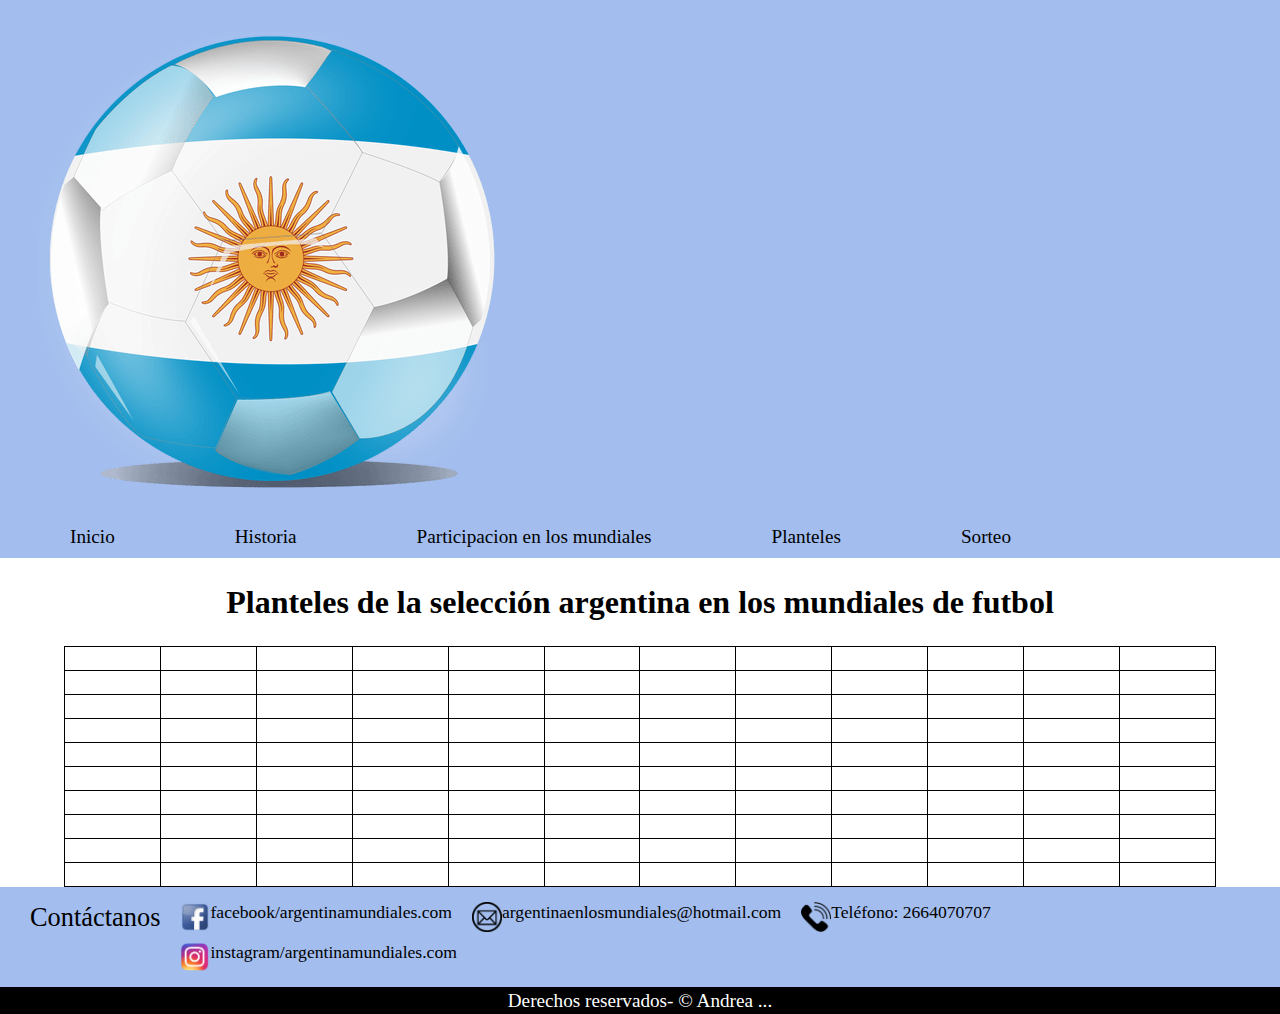
<file: planteles.html>
<!DOCTYPE html>
<html lang="es">
    <head>
         <meta charset="utf-8"/> <!--para usar distintos caracteres(unicode 8), metadatos, para que se puedan usar acento, signos-->
        <title> Seleccion argentina en los mundiales de futbol</title>
        <!--etiqueta meta se usa para usar sus atributos, name para dar informacion del sitio web, content"contenido de la informacion-->
        <meta name="description" content="Seleccion Argentina en los mundiales de futbol"/>
        <meta name="author" content="Andrea Natalia Tello"/>
        <meta name="keywords" content="Seleccion, argentina, futbol, mundial, fifa, world cup"/>
        <meta name="copyright" content="">
        <meta name="robots" content="index o noindex">
        <meta name="robots" content="follow o no follow">
        <meta name="viewport" content="width=device-width, initial-scale=1.0">
        <link rel="stylesheet" href="estilo.css"><!--enlace de html con css-->
        <link rel="icon" href="./ico/pelotaArg.ico">
    </head>

    <body class="cuerpo";>
       
      <header >                        
         <div class="a">
            <nav><!--barra de navegacion-->  
               <div class="box">
               <div>
                   <img id="pelota"  src="./images/pelotaArg.png"/>
               </div>
                   
                   
                   <div id="menuppal">
                       <ul class="ul-nav">
                           <li class="li-nav">
                               <a class="nav menu_v" href="index.html">Inicio </a>
                           </li>
                           <li class="li-nav">
                               <a class="nav menu_v" href="historia.html">Historia </a>  
                           </li>
                           <li class="li-nav">
                               <a class="nav menu_v" href="participacion.html">Participacion en los mundiales </a>    
                           </li>
                           <li class="li-nav">
                               <a class="nav menu_v" href="planteles.html">Planteles </a>   
                           </li>
                           <li class="li-nav">
                               <a class="nav menu_v" href="form.html">Sorteo </a>   
                           </li>                                             
                       </ul>       
                   </div>     
               </div>
                                                           
           </nav>
        </div>           
     </header> 
     <h1 align="center" id="titulos">Planteles de la selección argentina en los mundiales de futbol </h1> 
        <table>
            <tr><!--para definir las filas-->
               <td>  <!--para definir campos por fila--></td>
               <td></td>
               <td></td>
               <td></td>
               <td></td>
               <td></td>
               <td></td>
               <td></td>
               <td></td>
               <td></td>
               <td></td>
               <td></td>
            </tr>

            <tr><!--para definir las filas-->
                <td>  <!--para definir campos por fila--></td>
                <td></td>
                <td></td>
                <td></td>
                <td></td>
                <td></td>
                <td></td>
                <td></td>
                <td></td>
                <td></td>
                <td></td>
                <td></td>
             </tr>
             
             <tr><!--para definir las filas-->
                <td>  <!--para definir campos por fila--></td>
                <td></td>
                <td></td>
                <td></td>
                <td></td>
                <td></td>
                <td></td>
                <td></td>
                <td></td>
                <td></td>
                <td></td>
                <td></td>
             </tr>

             <tr><!--para definir las filas-->
                <td>  <!--para definir campos por fila--></td>
                <td></td>
                <td></td>
                <td></td>
                <td></td>
                <td></td>
                <td></td>
                <td></td>
                <td></td>
                <td></td>
                <td></td>
                <td></td>
             </tr>

             <tr><!--para definir las filas-->
                <td>  <!--para definir campos por fila--></td>
                <td></td>
                <td></td>
                <td></td>
                <td></td>
                <td></td>
                <td></td>
                <td></td>
                <td></td>
                <td></td>
                <td></td>
                <td></td>
             </tr>

             <tr><!--para definir las filas-->
                <td>  <!--para definir campos por fila--></td>
                <td></td>
                <td></td>
                <td></td>
                <td></td>
                <td></td>
                <td></td>
                <td></td>
                <td></td>
                <td></td>
                <td></td>
                <td></td>
             </tr>

             <tr><!--para definir las filas-->
                <td>  <!--para definir campos por fila--></td>
                <td></td>
                <td></td>
                <td></td>
                <td></td>
                <td></td>
                <td></td>
                <td></td>
                <td></td>
                <td></td>
                <td></td>
                <td></td>
             </tr>

             <tr><!--para definir las filas-->
                <td>  <!--para definir campos por fila--></td>
                <td></td>
                <td></td>
                <td></td>
                <td></td>
                <td></td>
                <td></td>
                <td></td>
                <td></td>
                <td></td>
                <td></td>
                <td></td>
             </tr>

             <tr><!--para definir las filas-->
                <td>  <!--para definir campos por fila--></td>
                <td></td>
                <td></td>
                <td></td>
                <td></td>
                <td></td>
                <td></td>
                <td></td>
                <td></td>
                <td></td>
                <td></td>
                <td></td>
             </tr>

             <tr><!--para definir las filas-->
                <td>  <!--para definir campos por fila--></td>
                <td></td>
                <td></td>
                <td></td>
                <td></td>
                <td></td>
                <td></td>
                <td></td>
                <td></td>
                <td></td>
                <td></td>
                <td></td>
             </tr>


        </table>
 

       
        <aside>    

         <ul class="ul-aside">
            <li class="li-as" ><span>Contáctanos</span></li>
            <li><img class="img" style="float:left;" src="./images/facebook.png"  width="30" height="30" title="Facebook"/> <a class="a-aside" href="http://facebook.com"> facebook/argentinamundiales.com</a></li>
            <li><img style="float:left;" src="./images/correoElectronico.png"  width="30" height="30"  title="Correo electrónico"/> <a class="a-aside" href="http://outlook.com"> argentinaenlosmundiales@hotmail.com</a></li>
            <li><img style="float:left;" src="./images/telefono.png" width="30" height="30" title="Teléfono"/> <a class="a-aside"> Teléfono: 2664070707</a> </li>
            <li><img style="float:left;" src="./images/instagram.png" width="30" height="30" title="Instagram"/>  <a class="a-aside" href="http://instagram.com"> instagram/argentinamundiales.com</a></li>
         </ul>       
              
      </aside>

      <footer class="pie">
         Derechos reservados- &copy; Andrea ...
     </footer>

    </body>
</html>
</file>
<file: estilo.css>
* {    
    margin:0;
    padding: 0;   
    box-sizing:border-box;
    list-style: none;     
}

a:link, a:visited, a:active {
    text-decoration:none;
}
a{
    color: black; 
}

header{
    display: flex;
    min-height: 70px;
    background-color: rgb(162, 189, 238); 
    justify-content:space-between;
    align-items: center;
    padding: 10px;
}

.logo{
    display: flex;
    align-items: center;
}
.logo-img{
    height: 60px;
    margin-left: 10px;
}

nav li{
    float: left;
    cursor:pointer;
}
.nav{    
    font-size: 1.2em; 
    margin: 20px 50px;  
    padding: 2px 10px;    
}
.nav:hover{  
    background-color: rgb(116, 152, 219);
    border-radius: 5px;
}
 
@media (max-width:970px){
    header{
        flex-direction: column;
    }
   aside{
        flex-direction: column;
       
        justify-content: center;  
    }
    
    aside ul li{
        float: none;
    }
    nav{
        padding: 10px 0;
    }
    li{
        float: none;
        padding: 10px 0;
    }
    .menuh{
       flex-direction: column;      
    }    
    .menuh a{
        padding: 7px 0;
    }    
}
h1{
    margin: 1%;
    padding: 1%;
    text-align: center;
}
.carrousel {
    max-width: 1500px;
    margin: 0 auto;
    display: flex;
}
#imagen {   
    width: 800px;
    height: 500px;
    margin: 50px auto;
    background-size: cover;
    object-fit: cover;
}
#texto_carro{
    font-weight: 500;
    font-family: 'Charis SIL', serif; 
    font-size: 35px;
    margin-top:150px;
    margin-left:500px;
    color: rgb(61, 201, 175);
    border-style: hidden;
    background-color: rgb(41, 24, 24);
    opacity: .7;
}

.controles{
    display: flex;
    justify-content: center;
}

#anterior{
    font-size: 1.5em;
    color: black;
    border-radius: 8px;
    margin-top: 250px;
    cursor: pointer;
}
#siguiente{
    font-size: 1.5em;
    color: black;
    border-radius: 8px;
    margin-top: 250px;
    float: right;
    cursor: pointer;
}
#anterior:hover , #siguiente:hover{
    background-color: rgb(162, 189, 238);  
}


#play{
    width: 10%;
    background-color: rgb(162, 189, 238);  
    color:black;
    padding:10px;
    margin: 20px;
    border: none;
    border-radius: 4px;
    cursor: pointer;
    font-size: 1.3em;
    
}
#stop{
    width: 10%;
    background-color: rgb(162, 189, 238);  
    color: black;
    padding:10px;
    margin: 20px;
    border: none;
    border-radius: 4px;
    cursor: pointer;
    font-size: 1.3em;
    
}
aside{
    display: flex;
    min-height: 70px;
    background-color: rgb(162, 189, 238); 
    justify-content:space-between;
    align-items: center;
    padding: 10px;   
}

span{
    font-size: 1.5em;  
    height: 60px;
    margin-left: 10px;
}

aside li{
    float: left;   
    font-size: 1.1em; 
    margin: 5px 10px;   
}
aside img{
    float:left;
}

footer{
    width: 100vw;
    max-width: 2000px;
}
.pie{
    background-color: black;
    color: white;
    font-size: 1.2em;
    padding:0.2%;   
    text-align: center; 
}

/*HISTORIA*/

.menuh{
    font-size: 1em;
    font-family: 'Georgia';
    display:flex;
    justify-content: space-between;   
    padding: 2% 2%;  
    border-color: rgb(162, 189, 238);
    height: 10%;
    line-height: 100%; 
    width: 100%;
    top: 0;     

}
.menuh:hover{  
    margin: 0;
    background-color: rgb(162, 189, 238); 
}

.historia{
    font-size: 1.3em;
    font-family: Georgia;
    margin: 1%;    
    padding: 1%;
}
.phistoria{
    background-image: url("./images/maradona.png");
    background-position: center;
    background-repeat: no-repeat;
    background-size: 105%;   
    
}
h2{
    font-size: 1.3em;
    font-family:'Tenor Sans';
    margin: 0.9%;
    padding: 1%;
}

p{
    font-size: 1.1em;
    font-family:'Tenor Sans';
    margin: 1%;
    padding: 0 1% 1.2% 1%;
}


.menuf{   
    border-radius: 50%;
    border-style: double;
    border-color:  rgb(162, 189, 238);
    text-align: center;
    font-size: 2em;
    font-family: 'Shadows Into Light';    
    padding: 0.3%; 
    margin-left: 45%;   
    margin-bottom: 3%;   
    width: 14%;
    top: 5%;      
}
.hover:hover{
    background-color:white;
    color:black;
}

/*PARTICIPACION*/


table {
    margin: auto;
    width: 90%;
    text-align: center;
    font-size: 1em;
    font-family:Georgia, 'Times New Roman', Times, serif;
    border-collapse: collapse;
    border: 1px solid black;
}
 thead{
     background-color:rgb(162, 189, 238);
     border-bottom: solid 5px;
     color: white;
 }

 
th,
td {
    padding: 1%;
    border: 1px solid black;
}
tr:hover{
    background-color:rgb(162, 189, 238);
    color: white;
}


.abr{
    text-align: center;
    font-size: 1.4em;   
    margin 0.5%;
}

/*FORM*/

.form-tit{
    font-family:Georgia, 'Times New Roman', Times, serif;
    font-size: 2em;
}
.form-p{
    margin-top: 30px;
    font-family:'Lucida Sans', 'Lucida Sans Regular', 'Lucida Grande', 'Lucida Sans Unicode', Geneva, Verdana, sans-serif;
    font-size: 1.3em;
}
.form-div{
    padding: 50px;
    margin: auto;
}
#camiseta{
    display: block;
    margin: 0px auto;
}

input[type=text],input[type=email],input[type=number], select {
    width: 50%;
    padding: 12px 20px;
    margin: 0 20px;
    display: inline-block;
    border: 1px solid #ccc;
    border-radius: 4px;
    box-sizing: border-box;
    margin:center;
  }
  label{
      font-size: 1.5em;
      display: flex;    
      margin: 0 20px;  
  }

  
  input[type=submit] {
    width: 50%;
    background-color: #3eabb9;
    color: white;
    padding:10px;
    margin: 20px;
    border: none;
    border-radius: 4px;
    cursor: pointer;
    font-size: 1.3em;    
  }
  
  input[type=submit]:hover {
    background-color: #4437f3;
  }
  
 .form div{    
    display: block;
    justify-content: center;
    border-radius: 5px;
    background-color: #f2f2f2;    
  }
  
  #listaerrores{    
    font-size: 1.5em;
    color:rgb(59, 19, 9);   
    margin: 0 20px;  
    display: block;
    margin: 20px 455px; 
    padding: 5px;  
    border: solid white 3px; 
    border-radius: 5px;    
}

  #validos{
    width: 50%;
    border-radius: 5px;    
    font-size: 1.5em;
    text-align: center;
    color:rgb(4, 15, 34);   
    margin: 40px 300px;  
    align-items: center;
    justify-content: space-evenly;
}
#messi{
    display: none;   
    margin: 8px;

}
#gol{
    display: none;  
    margin: 8px;      
}
</file>
